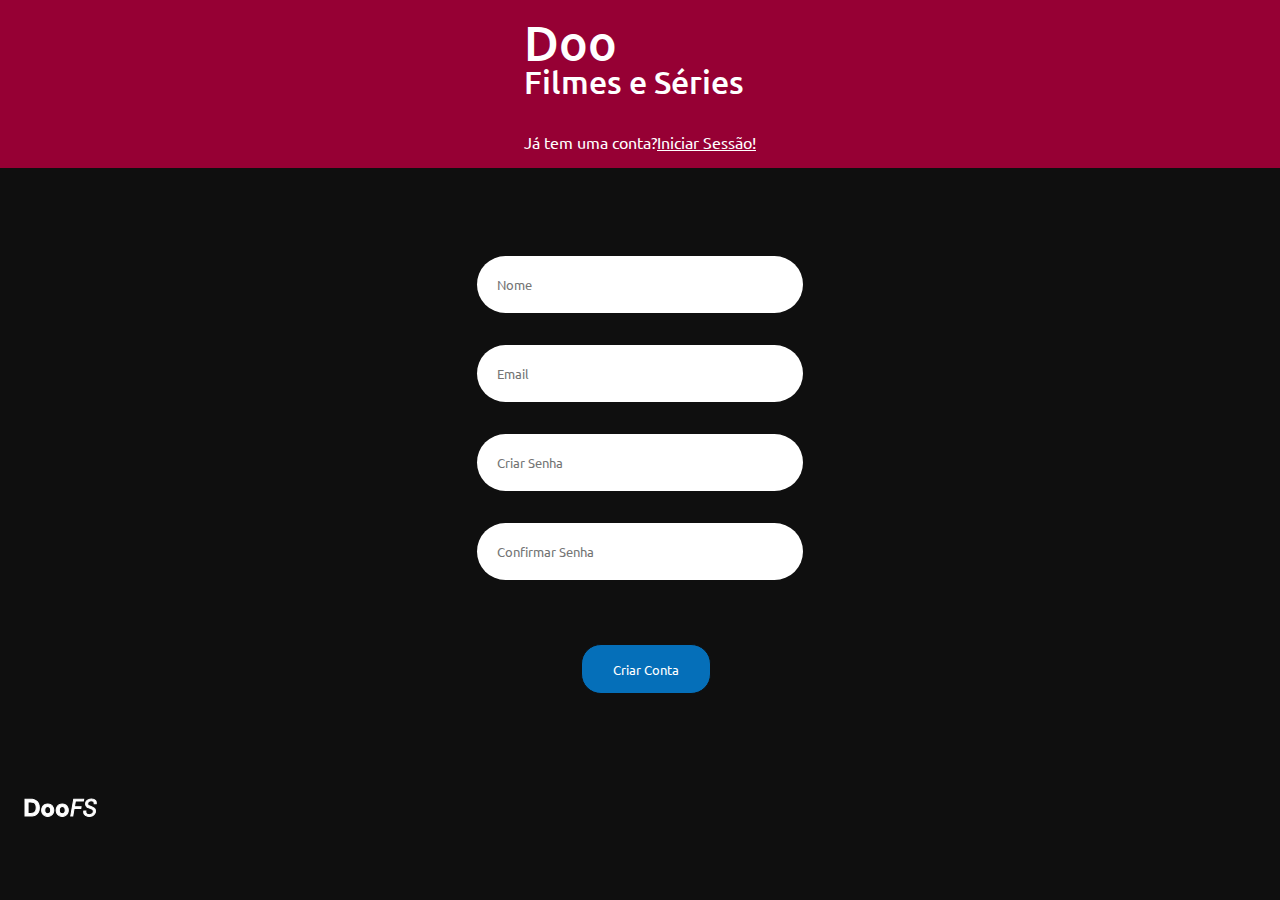
<file: cadastro.html>
<!DOCTYPE html>
<html lang="pt-BR">
<head>
    <meta charset="UTF-8">
    <meta name="viewport" content="width=device-width, initial-scale=1.0">
    <title>Crie sua conta no DooFS</title>

    <link rel="stylesheet" href="./assets/css/reset.css">
    <link rel="stylesheet" href="./assets/css/styles.css">
    <link rel="stylesheet" href="./assets/css/cadastrar.css">
</head>
<body>
    <div class="header">
        <h1 class="center"><span>Doo</span><br>Filmes e Séries</h1>
            <p class="center">Já tem uma conta?<a href="entrar.html" class="link-cadastro">Iniciar Sessão!</a></p>

    </div>

    <div class="container">
        <div class="label-float center">
            <input type="text" id="nome" placeholder="Nome">
            <label for="nome" id="nome-label"></label>
        </div>

        <div class="label-float center">
            <input type="email" id="email" placeholder="Email">
            <label for="email" id="email-label"></label>
        </div>

        <div class="label-float center">
            <input type="password" id="senha" placeholder="Criar Senha">
            <label for="senha" id="senha-label"></label>
        </div>

        <div class="label-float center">
            <input type="password" id="confirmar-senha" placeholder="Confirmar Senha">
            <label for="confirmar-senha" id="confirmar-senha-label"></label>
        </div>

        <div class="criar-btn center">
            <button type="submit" id="criar">Criar Conta</button>
        </div>
    </div>

    <footer>
        <div class="logo">
            <a href="index.html"><img src="./assets/img/Doo-Logo.svg" alt="Logo DooFS"></a>
        </div>
    </footer>

    <script src="./assets/js/cadastro.js"></script>
</body>
</html>
</file>
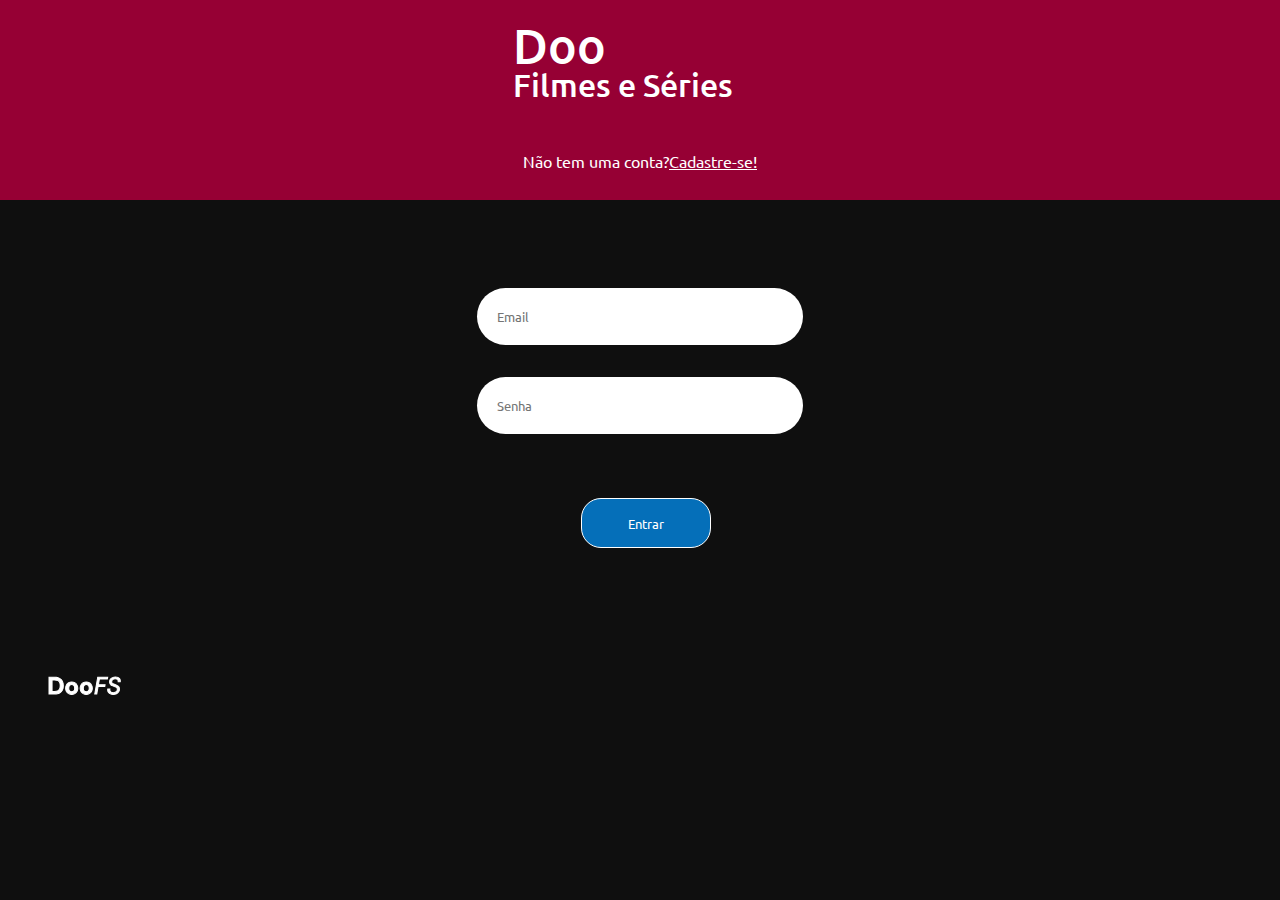
<file: entrar.html>
<!DOCTYPE html>
<html lang="pt-BR">
<head>
    <meta charset="UTF-8">
    <meta name="viewport" content="width=device-width, initial-scale=1.0">
    <title>Iniciar Sessão</title>

    <link rel="stylesheet" href="./assets/css/reset.css">
    <link rel="stylesheet" href="./assets/css/styles.css">
    <link rel="stylesheet" href="./assets/css/entrar.css">
</head>
<body>

    <div class="header">
        <h1 class="center"><span>Doo</span><br>Filmes e Séries</h1>
            <p class="center">Não tem uma conta?<a href="cadastro.html" class="link-cadastro">Cadastre-se!</a></p>
            <div id="msgError"></div>
    </div>

    <div class="container">
        <div class="label-float center">
            <input type="email" id="email" placeholder="Email">
            <label for="email" id="email-label"></label>
        </div>

        <div class="label-float center">
            <input type="password" id="senha" placeholder="Senha">
            <label for="senha" id="senha-label"></label>
        </div>

        <div class="entrar-btn center" id="entrar-btn">
            <button id="entrar">Entrar</button>
        </div>
    </div>

    <footer>
        <div class="logo">
            <a href="index.html"><img class="logo" src="./assets/img/Doo-Logo.svg" alt="Logo DooFS"></a>
        </div>
    </footer>

    <script src="./assets/js/entrar.js"></script>
</body>
</html>
</file>
<file: assets/css/styles.css>
@import url("./header.css");
@import url('https://fonts.googleapis.com/css2?family=Ubuntu:wght@300;400;500;700&display=swap');

* {
    font-family: 'Ubuntu', sans-serif;
}
:root {
    --cor-primaria:#960034;
    --cor-background:rgb(150, 0, 52, 50%);
    --cor-fonte-light:#ffffff;
    --cor-primaria-dark:#0F0F0F;
    --cor-entrar-btn:#056FB9;
}
</file>
<file: assets/css/cadastrar.css>
body {
    background-color: var(--cor-primaria-dark);
}

.header {
    background-color: var(--cor-primaria);

    width: 100%;
    height: 10.5rem;
}

.header {
    display: grid;
    justify-content: center;
    align-items: center;
}

h1 {
    font-family: 'Ubuntu',sans-serif;
    font-weight: 500;
    font-size: 2rem;
    color: var(--cor-fonte-light);
}

span {
    font-size: 3rem;
}

p {
    font-family: 'Ubuntu', sans-serif;
    color: var(--cor-fonte-light);
}

.link-cadastro {
    font-family: 'Ubuntu', sans-serif;
    color: var(--cor-fonte-light);
}

.container {
    display: grid;
    justify-content: center;
    align-items: center;

    margin-top: 4.5rem;
}

.label-float {
    padding: 1rem;
}

input {
    border: none;
    border-radius: 2.5rem;
    height: 3.438rem;
    width: 19rem;
    padding-left: 1.25rem;
}

button {
    background-color: var(--cor-entrar-btn);
    color: var(--cor-fonte-light);

    border: solid 1px var(--cor-primaria-dark);
    border-radius: 1.25rem;

    width: 130px;
    height: 50px;
    margin-left: 7.5rem;
    margin-top: 3rem;

    cursor: pointer;
    transition: 0.7s;
}

button:hover {
    background-color: var(--cor-primaria);

}

footer {
    width: 100%;
    height: 100%;
    margin-top: 5rem;
}

.logo {
    padding: 1.5rem;
    cursor: pointer;
}
</file>
<file: assets/css/entrar.css>
body {
    background-color: var(--cor-primaria-dark);
}

.header {
    background-color: var(--cor-primaria);

    width: 100%;
    height: 12.5rem;
}

.header {
    display: grid;
    justify-content: center;
    align-items: center;
}

h1 {
    font-family: 'Ubuntu',sans-serif;
    font-weight: 500;
    font-size: 2rem;
    color: var(--cor-fonte-light);
}

span {
    font-size: 3rem;
}

p {
    font-family: 'Ubuntu', sans-serif;
    color: var(--cor-fonte-light);

    margin: 10px;
}

.link-cadastro {
    font-family: 'Ubuntu', sans-serif;
    color: var(--cor-fonte-light);
}

.container {
    display: grid;
    justify-content: center;
    align-items: center;

    margin-top: 4.5rem;
}

.label-float {
    padding: 1rem;
}

input {
    border: none;
    border-radius: 2.5rem;
    height: 3.438rem;
    width: 19rem;
    padding-left: 1.25rem;
}

button {
    background-color: var(--cor-entrar-btn);
    color: var(--cor-fonte-light);

    border: solid 1px var(--cor-fonte-light);
    border-radius: 1.25rem;

    width: 130px;
    height: 50px;
    margin-left: 7.5rem;
    margin-top: 3rem;

    cursor: pointer;
    transition: 0.7s;
}

button:hover {
    background-color: var(--cor-primaria);

}

footer {
    width: 100%;
    height: 100%;
    margin-top: 5rem;
}

.logo {
    padding: 1.5rem;
    cursor: pointer;
}

#msgError {
    text-align: center;
    color: var(--cor-fonte-light);
    background-color: var(--cor-entrar-btn);
    padding: 0.52;
    border-radius: 5px;
    display: none;
}
</file>
